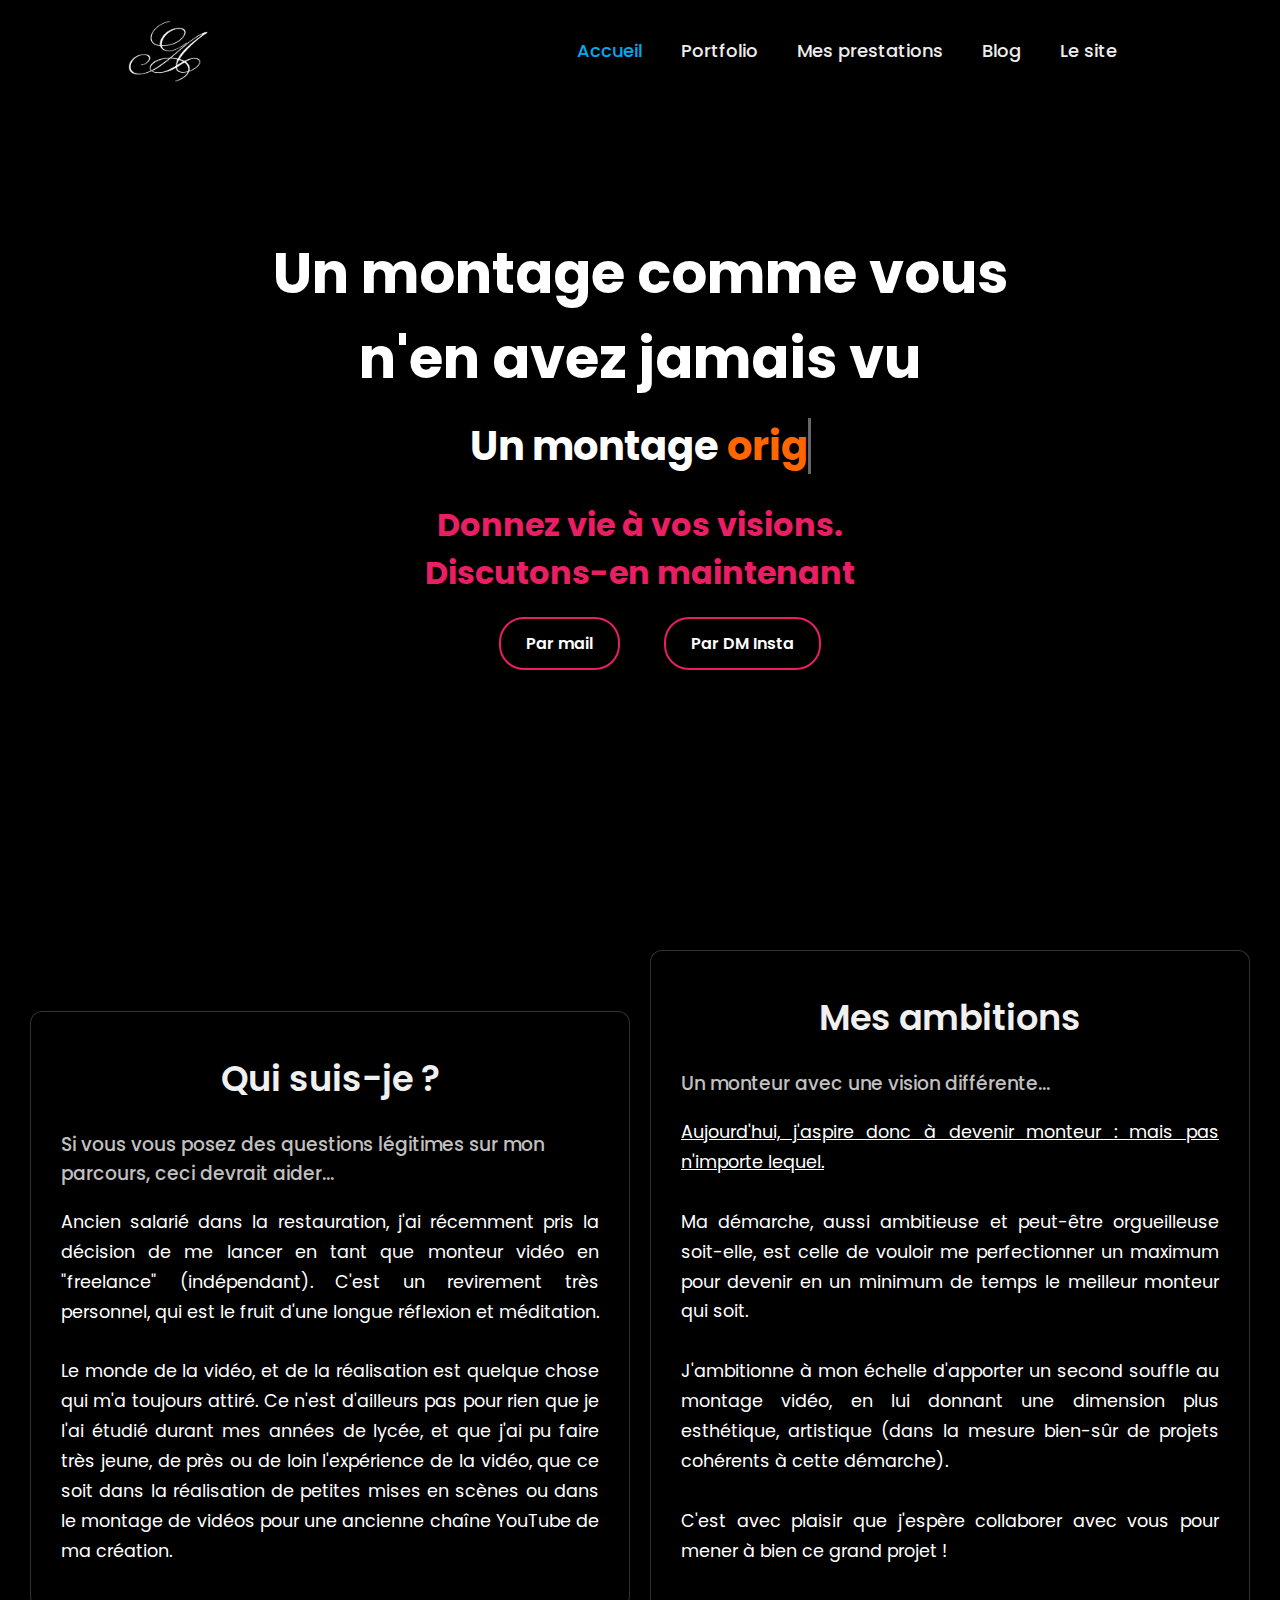
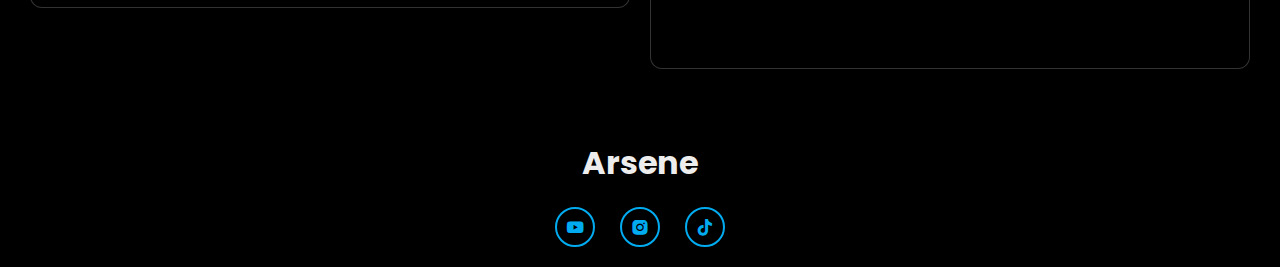
<file: index.html>
<!DOCTYPE html>
<html lang="fr">

<head>
    <meta charset="UTF-8">
    <meta http-equiv="X-UA-Compatible" content="IE=edge">
    <meta name="viewport" content="width=device-width, initial-scale=1.0, user scalable=0">
    <title>Hugo Maitre</title>
    <link rel="stylesheet" href="assets/css/accueil.css">
    <link rel="stylesheet" href="https://cdnjs.cloudflare.com/ajax/libs/font-awesome/5.15.3/css/all.min.css">
    <link href='https://unpkg.com/boxicons@2.1.4/css/boxicons.min.css' rel='stylesheet'>
    <link href="https://fonts.googleapis.com/css2?family=Poppins:wght@400;600&family=Roboto:wght@400;500&display=swap" rel="stylesheet">
    <link href="https://db.onlinewebfonts.com/c/21400dc679986534519c638136d62dbf?family=Rage+Italic+V2" rel="stylesheet">
    <script src="assets/js/accueil.js" defer></script>
</head>

<body>     
    <header class="header">
        <img src="assets/img/logo_hugo" alt="La Machieta Logo" class="navbar-logo">
        <!--
            <div class="home-sci">
                    <a href="https://www.youtube.com/@La_machieta/featured"><i class='bx bxl-youtube'></i></a>
                    <a href="https://www.instagram.com/lamachieta/"><i class='bx bxl-instagram-alt'></i></a>
                    <a href="https://www.tiktok.com/@lamachieta"><i class='bx bxl-tiktok'></i></a>
            </div>
        -->
        
        <!--Barre de navigation-->
        <nav class="navbar">
            <!-- Hamburger Menu Button -->
            <button class="hamburger-menu" onclick="toggleMenu()">
                <span class="hamburger-line"></span>
                <span class="hamburger-line"></span>
                <span class="hamburger-line"></span>
            </button>
            
            <a href="#" class="active">Accueil</a>
            <a href="portfolio.html">Portfolio</a>
            <a href="prestation.html">Mes prestations</a>
            <a href="blog.html">Blog</a>
            <a href="about.html">Le site</a>
            <span class="close-menu" onclick="toggleMenu()">✖</span>
            
        </nav>
    </header>

<!--Contenu principal-->
    <!--Première partie de la page-->
    <section class="home">
        <div class="overlay"></div> <!-- Overlay pour le gradient -->
        <div class="home-content">
            <h1>Un montage comme vous n'en avez jamais vu</h1>
            <h2>Un montage <span
                    class="txt-rotate"
                    data-period="2000"
                    data-rotate='[ "original", "sophistiqué", "artistique", "recherché", "hors du commun" ]'></span>
            </h2>
            <h3>Donnez vie à vos visions. <br>Discutons-en maintenant</h3>

                <div class="pulse-button btn-box">
                    <a href="mailto:contact.hugomaitre@gmail.com?subject=Intéressé par vos services de montage">Par mail</a>
                    <a href="https://ig.me/m/lamachieta">Par DM Insta</a>
                </div>
        </div>
    </section>

    <!--Deuxième partie de la page -->
    <section class="présentations">
        <!-- Carte 1: Présentation générale -->
        <div class="présentations-content card">
            <h1>Qui suis-je ?</h1>
            <h3>Si vous vous posez des questions légitimes sur mon parcours, ceci devrait aider...</h3>
            <p>
                Ancien salarié dans la restauration, j'ai récemment pris la décision de me lancer en tant que monteur vidéo en "freelance" (indépendant). C'est un revirement très personnel, qui est le fruit d'une longue réflexion et méditation.
                <br><br>
                Le monde de la vidéo, et de la réalisation est quelque chose qui m'a toujours attiré. Ce n'est d'ailleurs pas pour rien que je l'ai étudié durant mes années de lycée, et que j'ai pu faire très jeune, de près ou de loin l'expérience de la vidéo, que ce soit dans la réalisation de petites mises en scènes ou dans le montage de vidéos pour une ancienne chaîne YouTube de ma création.
            </p>
        </div>
        
        <!-- Carte 2: Vos ambitions actuelles -->
        <div class="présentations-content card" id="ambitions-card">
            <h1>Mes ambitions</h1>
            <h3>Un monteur avec une vision différente...</h3>
            <p>
                <U>Aujourd'hui, j'aspire donc à devenir monteur : mais pas n'importe lequel.</U>
                <br><br>
                Ma démarche, aussi ambitieuse et peut-être orgueilleuse soit-elle, est celle de vouloir me perfectionner un maximum pour devenir en un minimum de temps le meilleur monteur qui soit.
                <br><br>
                J'ambitionne à mon échelle d'apporter un second souffle au montage vidéo, en lui donnant une dimension plus esthétique, artistique (dans la mesure bien-sûr de projets cohérents à cette démarche).
                <br><br>
                C'est avec plaisir que j'espère collaborer avec vous pour mener à bien ce grand projet !
            </p>
            <div class="signature-container">
                <svg width="558.72" height="107.76" viewBox="0.00 0.00 2328.00 449.00" xmlns="http://www.w3.org/2000/svg" xmlns:xlink="http://www.w3.org/1999/xlink">
                    <g stroke-linecap="round" transform="translate(-341.00, -844.00)" id="Calque_5">
                    <path d="M369.56,936.45 C368.05,936.87 366.59,938.65 366.44,940.88 C366.39,941.49 366.52,942.52 366.82,943.99 C369.16,944.01 370.42,943.72 371.89,942.63 C375.52,939.93 389.13,928.59 394.13,924.89 C401.38,919.68 412.45,912.40 419.44,908.49 C426.56,904.52 436.80,899.80 445.62,896.27 C449.67,894.70 468.01,888.68 472.08,887.63 C479.07,885.83 494.62,883.08 499.45,883.68 C502.40,884.08 507.68,885.92 509.22,887.72 C510.99,889.87 513.20,896.34 513.69,899.82 C514.07,902.72 513.89,909.36 513.54,911.97 C512.84,917.03 507.81,930.08 504.71,936.15 C500.50,944.15 453.72,1013.23 435.60,1040.40 C427.01,1053.74 409.65,1081.41 400.89,1095.73 C392.11,1110.90 375.58,1140.71 371.45,1149.29 C370.27,1151.82 368.21,1156.20 367.89,1157.17" fill="none" stroke="rgb(0, 0, 0)" stroke-width="30.00" stroke-opacity="1.00" stroke-linejoin="round"/>
                    <path d="M399.67,1036.79 C402.00,1036.67 403.19,1036.56 405.14,1036.25 C416.39,1034.51 496.75,1016.09 530.30,1008.50 C547.57,1004.93 574.40,1000.09 588.04,997.96 C596.13,996.86 611.95,994.87 619.68,993.99 C629.85,993.03 642.65,992.25 650.86,992.49 C654.35,992.62 661.22,992.99 664.79,993.62 C668.52,994.31 673.91,996.66 673.91,996.65" fill="none" stroke="rgb(0, 0, 0)" stroke-width="30.00" stroke-opacity="1.00" stroke-linejoin="round"/>
                    <path d="M667.22,857.86 C668.61,860.27 669.52,861.95 670.14,863.32 C671.56,866.56 672.89,873.09 672.95,876.83 C673.02,883.60 670.53,897.31 668.01,904.53 C665.37,911.94 661.05,922.17 657.47,929.16 C654.70,934.41 648.43,946.05 642.50,954.70 C635.28,964.99 612.95,994.48 602.43,1008.20 C587.71,1027.78 579.09,1041.41 571.23,1055.57 C567.14,1063.07 561.94,1074.38 558.00,1083.98 C555.03,1091.54 549.37,1106.39 546.68,1113.68 C543.35,1123.29 539.53,1137.82 539.21,1144.01 C539.08,1147.45 540.19,1153.66 541.78,1157.21 C543.82,1161.42 547.39,1166.08 549.57,1167.18 C549.77,1167.28 549.97,1167.28 550.17,1167.18" fill="none" stroke="rgb(0, 0, 0)" stroke-width="30.00" stroke-opacity="1.00" stroke-linejoin="round"/>
                    <path d="M441.47,1040.13 C442.54,1040.06 443.31,1040.18 445.25,1040.76 C452.45,1042.83 467.83,1047.37 475.02,1049.65 C489.81,1054.57 507.23,1063.79 512.86,1067.57 C518.16,1071.18 528.92,1082.70 531.40,1086.58 C533.33,1089.62 544.99,1110.96 546.06,1113.76 C546.51,1114.93 546.74,1116.01 546.82,1116.82" fill="none" stroke="rgb(0, 0, 0)" stroke-width="30.00" stroke-opacity="1.00" stroke-linejoin="round"/>
                    <path d="M627.09,1103.68 C631.37,1102.70 634.77,1101.33 638.60,1098.74 C644.65,1094.57 658.88,1084.32 665.63,1079.45 C669.78,1076.49 675.09,1073.38 678.19,1072.37 C680.43,1071.69 684.58,1070.98 685.89,1071.26 C687.29,1071.59 689.34,1074.11 689.88,1075.85 C690.48,1078.01 689.74,1085.85 688.63,1089.62 C686.58,1096.45 680.37,1110.02 677.21,1115.82 C673.43,1122.42 665.33,1136.97 663.83,1142.30 C663.46,1143.68 662.98,1146.58 663.09,1147.65 C663.25,1149.05 664.46,1153.14 665.12,1154.23 C666.13,1155.80 668.94,1157.72 670.85,1158.20 C672.59,1158.59 680.32,1157.80 683.63,1156.41 C689.23,1154.00 699.79,1147.20 706.14,1141.88 C717.25,1132.13 740.91,1111.59 753.45,1100.79 C768.60,1088.24 781.52,1078.33 784.62,1075.98 C780.58,1083.32 774.34,1099.26 773.21,1102.94 C772.04,1106.83 770.48,1114.68 770.30,1118.75 C770.19,1121.42 770.55,1130.69 771.24,1133.64 C771.69,1135.50 774.51,1142.02 776.27,1145.59 C777.84,1148.76 782.33,1154.99 783.92,1156.42 C785.54,1157.83 789.04,1159.89 790.60,1160.17 C793.32,1160.61 799.92,1158.65 802.32,1157.35 C806.33,1155.14 817.06,1147.43 825.12,1140.88 C834.31,1133.16 843.38,1126.00 849.53,1122.11 C859.38,1115.90 861.59,1115.37 863.84,1115.38 C864.40,1115.39 865.14,1115.39 866.07,1115.38" fill="none" stroke="rgb(0, 0, 0)" stroke-width="30.00" stroke-opacity="1.00" stroke-linejoin="round"/>
                    <path d="M976.59,1051.84 C976.18,1051.92 975.76,1052.01 975.35,1052.10 C968.74,1053.42 953.15,1056.62 946.86,1058.56 C942.23,1060.00 930.60,1065.08 922.38,1069.18 C915.63,1072.68 904.69,1079.67 899.34,1083.67 C893.94,1087.73 883.01,1098.06 878.52,1103.37 C876.36,1105.93 872.29,1111.32 870.63,1114.09 C869.06,1116.75 866.46,1122.63 865.93,1125.66 C865.74,1126.85 865.52,1130.66 865.69,1131.74 C866.05,1133.77 867.67,1137.21 868.95,1138.68 C870.59,1140.49 876.37,1143.02 879.61,1143.21 C882.83,1143.35 889.52,1142.66 892.97,1141.87 C900.44,1140.11 912.53,1135.37 920.03,1131.52 C927.10,1127.80 938.97,1120.39 943.68,1116.82 C949.43,1112.45 959.74,1102.61 964.61,1096.57 C969.54,1090.33 974.28,1082.75 979.13,1072.95 C982.53,1065.92 986.44,1057.85 986.94,1056.81 C987.02,1064.40 985.75,1077.53 985.04,1084.78 C984.12,1093.00 981.90,1109.58 980.66,1115.20 C980.04,1117.99 975.66,1134.24 973.73,1141.00 C971.11,1149.43 966.53,1161.27 962.75,1169.52 C960.09,1175.20 950.56,1192.13 947.66,1196.88 C943.42,1203.68 935.52,1215.60 929.96,1222.86 C923.86,1230.60 914.08,1242.13 911.24,1245.07 C906.45,1249.98 894.40,1258.89 888.42,1262.33 C881.91,1266.05 869.80,1271.00 863.88,1272.75 C860.05,1273.86 852.48,1275.50 849.78,1275.58 C846.21,1275.65 837.96,1273.98 836.08,1272.69 C835.08,1271.98 831.36,1266.26 830.99,1265.11 C830.27,1262.73 829.76,1254.41 829.83,1251.99 C829.98,1248.28 831.69,1240.90 833.17,1237.05 C834.54,1233.56 837.77,1227.61 839.54,1224.94 C843.51,1219.00 854.21,1208.67 861.07,1203.86 C867.37,1199.47 880.42,1192.32 886.74,1189.71 C894.24,1186.70 900.27,1185.11 910.44,1184.40 C918.46,1183.97 933.26,1183.24 941.37,1183.05 C947.97,1183.00 963.71,1184.81 968.80,1187.18 C971.80,1188.62 976.79,1192.48 978.64,1194.95 C980.33,1197.24 983.28,1203.11 984.18,1205.93 C985.73,1210.88 987.34,1221.68 987.83,1225.11 C988.08,1226.96 988.20,1227.60 988.29,1227.83" fill="none" stroke="rgb(0, 0, 0)" stroke-width="30.00" stroke-opacity="1.00" stroke-linejoin="round"/>
                    <path d="M1048.49,1103.68 C1057.07,1099.06 1086.53,1081.38 1100.15,1073.21 C1115.22,1064.74 1132.42,1055.08 1134.55,1053.91 C1129.47,1057.41 1116.98,1066.07 1109.56,1071.23 C1100.24,1077.87 1091.53,1084.57 1086.02,1089.88 C1081.44,1094.37 1071.72,1105.34 1068.29,1111.10 C1066.52,1114.10 1062.17,1123.07 1061.70,1124.22 C1060.38,1127.51 1059.44,1132.48 1059.20,1135.23 C1058.88,1139.29 1059.33,1144.71 1060.65,1148.61 C1061.39,1150.72 1064.35,1155.77 1066.30,1157.82 C1068.47,1160.06 1072.94,1163.36 1076.02,1165.00 C1078.88,1166.49 1085.90,1168.80 1089.19,1169.45 C1092.49,1170.09 1100.49,1170.73 1104.38,1170.56 C1108.61,1170.35 1115.57,1169.33 1119.81,1168.30 C1127.19,1166.48 1140.53,1160.25 1146.14,1156.10 C1151.56,1152.03 1160.58,1141.84 1163.58,1136.61 C1164.62,1134.77 1167.57,1128.18 1168.45,1125.75 C1169.84,1121.77 1171.56,1103.06 1170.80,1096.64 C1170.01,1090.35 1165.17,1075.92 1162.06,1071.18 C1161.10,1069.75 1159.19,1067.55 1157.88,1066.36 C1156.63,1065.27 1154.02,1063.83 1152.03,1063.18 C1148.56,1062.10 1140.68,1062.67 1137.17,1064.06 C1134.42,1065.19 1131.00,1067.39 1130.50,1067.92 C1130.23,1068.20 1129.67,1068.90 1128.80,1070.02" fill="none" stroke="rgb(0, 0, 0)" stroke-width="30.00" stroke-opacity="1.00" stroke-linejoin="round"/>
                    <path d="M1356.19,1015.05 C1355.92,1016.09 1355.69,1017.49 1355.66,1018.67 C1355.62,1021.30 1357.02,1023.90 1357.70,1024.97 C1360.01,1024.85 1361.20,1024.29 1362.39,1022.39 C1365.85,1016.93 1373.94,1007.74 1379.52,1003.05 C1384.63,998.78 1397.39,990.98 1404.14,987.60 C1409.49,984.93 1425.97,978.10 1432.42,976.01 C1440.61,973.37 1455.28,969.92 1461.96,969.17 C1466.21,968.71 1472.24,968.58 1475.57,968.86 C1478.14,969.10 1486.83,971.32 1488.34,972.69 C1489.45,973.77 1489.89,976.49 1489.49,978.73 C1488.61,983.09 1471.49,1016.62 1463.72,1031.82 C1457.50,1044.87 1444.98,1072.13 1438.67,1086.34 C1425.49,1118.46 1405.74,1166.99 1404.72,1169.90 C1413.48,1157.50 1432.17,1134.66 1441.46,1123.54 C1452.90,1110.28 1475.78,1084.26 1487.21,1071.50 C1498.43,1059.40 1521.50,1034.80 1530.30,1025.96 C1537.74,1018.66 1566.30,996.10 1573.17,991.16 C1579.46,986.78 1591.74,978.41 1598.31,974.25 C1607.37,968.78 1612.40,966.20 1617.97,963.87 C1620.03,963.05 1622.17,963.22 1623.27,964.28 C1623.82,964.85 1624.58,970.51 1623.81,974.53 C1622.99,978.61 1618.48,992.63 1615.53,1000.39 C1612.87,1007.11 1595.93,1041.87 1589.50,1055.38 C1583.00,1069.83 1575.67,1090.64 1573.58,1098.36 C1584.22,1085.46 1603.23,1064.28 1614.32,1052.60 C1626.26,1040.41 1654.77,1012.01 1660.85,1006.91 C1670.24,999.22 1696.91,978.46 1705.79,972.25 C1712.00,968.07 1725.26,959.64 1731.07,956.44 C1738.49,952.37 1751.38,946.40 1756.95,944.67 C1760.29,943.66 1768.44,943.10 1770.11,943.57 C1772.04,944.18 1774.61,946.63 1775.34,948.57 C1776.07,950.68 1775.95,959.31 1774.74,963.44 C1772.68,970.16 1766.20,984.64 1763.50,989.46 C1759.92,995.82 1735.75,1031.76 1726.11,1045.96 C1719.36,1056.09 1714.45,1063.94 1710.69,1070.95 C1708.84,1074.47 1700.79,1092.15 1699.21,1096.90 C1696.73,1104.47 1694.76,1117.10 1695.34,1122.84 C1695.70,1126.13 1697.65,1132.66 1699.32,1136.65 C1701.37,1141.36 1703.71,1145.66 1705.68,1147.83 C1707.48,1149.78 1713.21,1154.40 1715.37,1155.43 C1717.89,1156.60 1724.84,1157.84 1728.03,1157.66 C1731.13,1157.45 1736.94,1156.28 1740.12,1155.25 C1742.86,1154.35 1748.28,1151.69 1750.06,1150.52 C1753.28,1148.37 1758.06,1143.77 1759.22,1141.99 C1760.09,1140.62 1761.00,1138.71 1761.03,1138.35" fill="none" stroke="rgb(0, 0, 0)" stroke-width="30.00" stroke-opacity="1.00" stroke-linejoin="round"/>
                    <path d="M1897.57,1073.58 C1897.57,1073.58 1899.22,1072.54 1899.22,1072.54 C1899.35,1070.96 1898.89,1069.76 1897.30,1068.50 C1894.41,1066.24 1887.17,1062.64 1883.46,1061.73 C1880.68,1061.06 1871.91,1060.39 1869.30,1060.41 C1866.24,1060.47 1861.20,1061.53 1858.48,1062.45 C1850.77,1065.16 1844.66,1068.54 1835.48,1074.91 C1828.28,1080.05 1819.61,1088.10 1812.19,1096.12 C1808.66,1100.03 1798.02,1112.88 1795.13,1117.47 C1793.23,1120.53 1790.18,1126.44 1789.30,1128.83 C1788.07,1132.29 1786.86,1139.26 1787.15,1142.55 C1787.46,1145.61 1790.25,1154.37 1791.10,1156.21 C1792.82,1159.86 1798.08,1165.78 1800.25,1167.42 C1802.95,1169.41 1808.97,1171.64 1812.21,1172.17 C1814.91,1172.58 1821.05,1172.40 1823.64,1171.98 C1825.69,1171.64 1833.05,1169.68 1835.70,1168.74 C1839.92,1167.21 1857.86,1156.73 1863.15,1152.88 C1868.46,1149.00 1879.65,1138.68 1884.06,1133.93 C1887.17,1130.56 1897.48,1118.17 1901.74,1112.66 C1905.78,1107.26 1914.74,1093.44 1919.06,1086.58 C1925.85,1075.47 1928.56,1070.58 1931.46,1064.02 C1930.94,1066.13 1926.60,1079.38 1924.42,1086.11 C1921.53,1095.14 1917.74,1111.27 1916.48,1119.96 C1915.97,1123.73 1914.89,1132.52 1914.84,1133.33 C1914.60,1137.61 1915.60,1143.95 1916.62,1146.93 C1917.41,1149.10 1918.89,1151.28 1920.30,1152.21 C1922.75,1153.73 1928.83,1153.97 1931.39,1153.57 C1934.41,1153.06 1941.71,1150.65 1944.80,1149.04 C1951.03,1145.74 1960.02,1139.26 1965.67,1133.52 C1967.63,1131.53 1980.17,1118.05 1985.82,1111.97 C1997.46,1100.01 2019.94,1079.84 2031.60,1069.94 C2036.81,1065.72 2049.13,1055.65 2050.02,1053.79 C2046.10,1059.35 2043.31,1067.24 2040.59,1077.22 C2038.56,1085.16 2034.71,1100.91 2032.92,1109.42 C2031.38,1117.64 2028.65,1134.50 2028.82,1138.67 C2028.96,1141.47 2030.08,1148.62 2030.55,1149.96 C2031.10,1151.47 2032.93,1154.75 2033.83,1155.69 C2035.77,1157.63 2041.34,1158.64 2044.49,1158.06 C2048.92,1157.18 2061.12,1150.39 2068.27,1145.60 C2080.31,1137.24 2106.39,1116.60 2114.97,1109.26 C2131.49,1094.69 2149.23,1077.40 2159.46,1066.89 C2163.94,1062.04 2173.02,1052.07 2178.76,1044.49 C2188.24,1031.54 2207.18,1004.38 2216.62,990.69 C2231.62,968.72 2241.82,955.10 2251.26,942.98 C2252.03,941.99 2254.77,938.48 2255.19,937.85 C2255.45,937.44 2255.67,936.98 2255.84,936.45" fill="none" stroke="rgb(0, 0, 0)" stroke-width="30.00" stroke-opacity="1.00" stroke-linejoin="round"/>
                    <path d="M2076.92,996.65 C2078.46,999.19 2080.90,1002.20 2083.40,1003.95 C2086.20,1005.87 2092.17,1008.44 2095.52,1009.33 C2100.57,1010.61 2115.31,1010.52 2123.02,1009.32 C2133.18,1007.72 2168.47,998.60 2182.75,994.76 C2198.89,990.37 2238.21,980.01 2245.94,978.52 C2258.81,976.23 2292.99,970.50 2302.36,969.71 C2310.78,969.10 2330.51,968.31 2333.35,968.30 C2340.25,968.30 2352.71,969.83 2359.94,971.44 C2363.29,972.20 2369.21,974.21 2371.99,975.39 C2374.84,976.62 2380.63,980.18 2382.47,981.84 C2385.59,984.70 2389.03,990.02 2390.14,993.18 C2391.03,995.88 2390.16,1001.45 2388.90,1003.73 C2388.72,1004.05 2388.37,1004.48 2387.85,1005.02" fill="none" stroke="rgb(0, 0, 0)" stroke-width="30.00" stroke-opacity="1.00" stroke-linejoin="round"/>
                    <path d="M2098.66,954.85 C2098.66,954.85 2096.99,954.85 2096.99,954.85 C2095.92,955.97 2095.15,957.39 2094.73,959.40 C2094.31,961.55 2094.36,964.69 2094.91,966.39 C2095.95,969.37 2099.16,970.65 2100.54,971.00 C2102.08,970.08 2103.24,968.31 2102.88,966.67 C2102.41,964.65 2095.90,957.44 2092.94,956.03 C2091.78,955.49 2088.83,954.82 2087.89,954.76 C2087.65,954.75 2087.31,954.76 2086.88,954.80" fill="none" stroke="rgb(0, 0, 0)" stroke-width="30.00" stroke-opacity="1.00" stroke-linejoin="round"/>
                    <path d="M2215.72,998.33 C2214.02,998.53 2213.00,999.12 2211.56,1001.03 C2207.95,1005.77 2205.35,1009.85 2204.34,1012.65 C2203.12,1016.08 2198.01,1035.61 2196.99,1040.41 C2195.23,1049.05 2193.61,1061.07 2192.66,1071.83 C2191.97,1081.70 2191.54,1094.71 2191.50,1102.08 C2191.56,1110.02 2192.68,1123.43 2194.17,1130.94 C2195.75,1138.81 2200.55,1152.28 2203.83,1157.55 C2205.55,1160.29 2210.25,1165.56 2211.68,1166.82 C2214.89,1169.58 2219.56,1171.30 2223.58,1171.97 C2226.34,1172.39 2229.79,1171.85 2230.12,1171.38 C2230.43,1170.93 2230.82,1169.17 2230.77,1169.22" fill="none" stroke="rgb(0, 0, 0)" stroke-width="30.00" stroke-opacity="1.00" stroke-linejoin="round"/>
                    <path d="M2244.15,1107.86 C2244.31,1108.01 2244.47,1108.15 2244.62,1108.28 C2245.32,1108.82 2247.63,1110.44 2248.33,1110.76 C2249.16,1111.14 2255.52,1112.18 2258.01,1111.88 C2261.84,1111.38 2275.98,1106.20 2280.42,1103.51 C2286.82,1099.58 2344.21,1055.52 2344.95,1054.59 C2344.82,1055.49 2344.94,1056.46 2345.58,1057.13 C2347.03,1058.64 2356.06,1063.61 2357.79,1064.73 C2359.41,1065.81 2361.33,1068.07 2361.51,1069.25 C2361.75,1071.19 2352.91,1086.18 2349.25,1092.38 C2344.30,1101.21 2339.36,1111.54 2337.16,1118.16 C2336.18,1121.11 2334.42,1127.90 2334.01,1131.28 C2333.21,1138.31 2335.24,1149.22 2336.20,1151.21 C2337.06,1152.90 2339.49,1155.90 2340.84,1156.80 C2343.55,1158.53 2349.54,1158.94 2354.16,1158.23 C2360.72,1157.15 2368.47,1153.68 2377.53,1148.66 C2391.32,1140.59 2419.90,1122.94 2431.73,1117.25 C2443.18,1111.91 2448.76,1109.89 2451.67,1109.70 C2453.99,1109.60 2458.05,1111.05 2463.94,1113.61 C2466.01,1114.46 2469.00,1114.93 2470.66,1114.44 C2472.87,1113.75 2516.19,1084.55 2521.71,1079.86 C2525.77,1076.34 2537.83,1065.17 2540.75,1061.44 C2541.56,1060.39 2543.88,1056.92 2544.31,1055.98 C2545.06,1054.24 2545.48,1051.17 2544.93,1050.12 C2543.85,1048.24 2537.53,1046.17 2533.63,1045.59 C2530.08,1045.10 2524.66,1044.98 2520.68,1045.25 C2517.05,1045.52 2510.50,1046.72 2507.09,1047.88 C2503.39,1049.16 2496.55,1052.48 2493.29,1054.65 C2487.86,1058.31 2477.00,1069.38 2472.95,1075.70 C2469.00,1081.92 2463.43,1093.85 2460.11,1103.36 C2458.95,1106.75 2456.96,1114.22 2456.57,1116.90 C2456.13,1120.20 2457.58,1126.62 2459.52,1130.01 C2460.63,1131.88 2465.32,1137.26 2467.52,1139.16 C2469.69,1141.01 2476.79,1145.82 2479.59,1147.33 C2482.61,1148.93 2490.39,1152.05 2493.93,1152.94 C2496.51,1153.58 2503.94,1154.53 2507.38,1154.59 C2513.94,1154.67 2528.94,1151.19 2535.88,1148.24 C2542.67,1145.31 2553.29,1138.84 2561.40,1132.79 C2567.74,1127.93 2580.40,1118.23 2586.72,1113.39 C2595.77,1106.76 2605.65,1100.20 2611.74,1097.41 C2613.75,1096.50 2621.18,1093.61 2624.05,1093.45 C2625.57,1093.38 2632.61,1095.42 2634.84,1097.12 C2637.45,1099.19 2639.60,1102.93 2640.68,1107.07 C2641.93,1112.10 2642.36,1117.82 2641.74,1121.04 C2641.20,1123.60 2639.65,1126.06 2638.99,1126.85" fill="none" stroke="rgb(0, 0, 0)" stroke-width="30.00" stroke-opacity="1.00" stroke-linejoin="round"/>
                    </g>
                </svg>
            </div>
        </div>
    </section>
    

<!--Pied de page-->
    <footer>
        <button onclick="topFunction()" id="myBtn" title="Retour en haut"><i class="fas fa-arrow-up"></i></button>
        <div class="containerFooter">
            <h1 class="footerSection">Arsene</h1>
            <div class="home-sci">
                <a href="https://www.youtube.com/@La_machieta/featured"><i class='bx bxl-youtube'></i></a>
                <a href="https://www.instagram.com/lamachieta/"><i class='bx bxl-instagram-alt'></i></a>
                <a href="https://www.tiktok.com/@lamachieta"><i class='bx bxl-tiktok'></i></a>
            </div>
        </div>
    </footer>

</body>
</html>
</file>
<file: assets/css/accueil.css>
/* 
==============================
BASE STYLES
==============================
*/

@import url('https://fonts.googleapis.com/css2?family=Poppins:wght@300;400;500;600;700;800;900&display=swap');

* {
    margin: 0;
    padding: 0;
    box-sizing: border-box;
    font-family: 'Poppins', sans-serif;
}

*::selection {
    background: #00abf0;
    color: #081b29;
}

body {
    height: 110%;
    width: 100%;
    color: #ededed;
    background-color: black;
    display: flex;
}


/* 
==============================
HEADER STYLES
==============================
*/
/*Boutons YouTube, Insta et Tiktok*/
.home-sci {
  position: relative;
  top: 0px;
  bottom: 40px;
  width: 170px;
  display: flex;
  flex-direction:row;
  justify-content: space-between;
  margin-top : 20px;
}

.home-sci a {
  position: relative;
  display: inline-flex;
  justify-content: center;
  align-items: center;
  width: 40px;
  height: 40px;
  background: transparent;
  border: 2px solid #00abf0;
  border-radius: 50%;
  font-size: 20px;
  color: #00abf0;
  text-decoration: none;
  z-index: 1;
  overflow: hidden;
  transition: .5s;
}

/* 
==============================
YOUTUBE BUTTON STYLES
==============================
*/
/*Bouton YouTube*/
a[href="https://www.youtube.com/@La_machieta/featured"]:hover {
  color: #FF0000;
  background: white;
}

a[href="https://www.youtube.com/@La_machieta/featured"]::before {
  position: absolute;
  top: 0;
  left: 0;
  width: 0;
  height: 100%;
  background: #ffffff;
  z-index: -1;
  transition: .5s;
}

a[href="https://www.youtube.com/@La_machieta/featured"]::before {
  width: 100%;
}

/* 
==============================
INSTAGRAM BUTTON STYLES
==============================
*/


/* 
==============================
TIKTOK BUTTON STYLES
==============================
*/


/* 
==============================
OTHER STYLES
==============================
*/
@import url('https://fonts.googleapis.com/css2?family=Poppins:wght@300;400;500;600;700;800;900&display=swap');

* {
    margin: 0;
    padding: 0;
    box-sizing: border-box;
    font-family: 'Poppins', sans-serif;
}

*::selection {
    background: #00abf0;
    color: #081b29;
}

body {
    flex-direction: column;
    height: 110%;
    width: 100%;
    color: #ededed;
    background-color: black;
    display: flex;

}

.header {
    position: fixed;
    top: 0;
    left: 0;
    width: 100%;
    padding: 20px 10%;
    background: black;
    display: flex;
    flex-direction: row;
    justify-content: space-between;
    align-items: center;
    z-index: 3;
}

@media all and (max-width:1192px) {
  .header {
    flex-direction: row;
    height: auto;
    position: sticky;
    margin: 0 auto;
  }
  .logo {
    margin-bottom: 20px;
  }

  .home-sci {
    margin-bottom: 20px;
  }

  body {
    flex-direction: column;
    flex-direction: column;
  }
}

@media all and (max-width:716px) {
  .navbar {
    flex-direction: column;
  }
}

.logo {
    position: relative;
    margin-right: 20px;
    font-size: 20px;
    color: #ededed;
    text-decoration: none;
    font-weight: 600;
}





/*Bouton Insta*/
a[href="https://www.instagram.com/lamachieta/"]:hover {
color: #FD01D0;
background: white;
}

a[href="https://www.instagram.com/lamachieta/"]::before {
position: absolute;
top: 0;
left: 0;
width: 0;
height: 100%;
background: #ffffff;
z-index: -1;
transition: .5s;
}

a[href="https://www.instagram.com/lamachieta/"]::before {
width: 100%;
}

/*Bouton TikTok*/
a[href="https://www.tiktok.com/@lamachieta"]:hover {
color: #d6d6d6;
}

a[href="https://www.tiktok.com/@lamachieta"]::before {
position: absolute;
top: 0;
left: 0;
width: 0;
height: 100%;
z-index: -1;
transition: .5s;
}

a[href="https://www.tiktok.com/@lamachieta"]::before {
width: 100%;
}

/*Barre de navigation*/
.navbar a {
    font-size: 18px;
    color: #ededed;
    text-decoration: none;
    font-weight: 500;
    margin-right: 35px;
    transition: .3s;
}

.navbar a:hover,
.navbar a.active {
    color: #00abf0;
}

.home-content {
    z-index: 2;
}

/*Animation du gros titre h1*/
@keyframes lights {
    0% {
      color: hsl(230, 40%, 80%);
      text-shadow:
        0 0 1em hsla(320, 100%, 50%, 0.2),
        0 0 0.125em hsla(320, 100%, 60%, 0.3),
        -1em -0.125em 0.5em hsla(40, 100%, 60%, 0),
        1em 0.125em 0.5em hsla(200, 100%, 60%, 0);
    }
    
    30% { 
      color: hsl(230, 80%, 90%);
      text-shadow:
        0 0 1em hsla(320, 100%, 50%, 0.5),
        0 0 0.125em hsla(320, 100%, 60%, 0.5),
        -0.5em -0.125em 0.25em hsla(40, 100%, 60%, 0.2),
        0.5em 0.125em 0.25em hsla(200, 100%, 60%, 0.4);
    }
    
    40% { 
      color: hsl(230, 100%, 95%);
      text-shadow:
        0 0 1em hsla(320, 100%, 50%, 0.5),
        0 0 0.125em hsla(320, 100%, 90%, 0.5),
        -0.25em -0.125em 0.125em hsla(40, 100%, 60%, 0.2),
        0.25em 0.125em 0.125em hsla(200, 100%, 60%, 0.4);
    }
    
    70% {
      color: hsl(230, 80%, 90%);
      text-shadow:
        0 0 1em hsla(320, 100%, 50%, 0.5),
        0 0 0.125em hsla(320, 100%, 60%, 0.5),
        0.5em -0.125em 0.25em hsla(40, 100%, 60%, 0.2),
        -0.5em 0.125em 0.25em hsla(200, 100%, 60%, 0.4);
    }
    
    100% {
      color: hsl(230, 40%, 80%);
      text-shadow:
        0 0 1em hsla(320, 100%, 50%, 0.2),
        0 0 0.125em hsla(320, 100%, 60%, 0.3),
        1em -0.125em 0.5em hsla(40, 100%, 60%, 0),
        -1em 0.125em 0.5em hsla(200, 100%, 60%, 0);
    }
    
  }

/*Animation "glitch"*/
footer h5 {
  bottom: 0;
  left: 0;
  padding: 10px 10%;
  background-color: black;
  font-family: "Rage Italic V2";
  font-size: 30px;
  color: #650072;
  display: flex;
  flex-direction: row;
  justify-content: center;
  text-align: center;
  z-index: 3;
}

.signature p {
  font-family: "Rage Italic V2";
  font-size: 50px;
  color: #FD01D0;
}


/* MODIF FAIT PAR THEO G. */

/* COULEUR DU MOT CHANGEANT */
.wrap{
  color: #FF6600;
}

/* BOUTON RETOUR HAUT DE PAGE */
#myBtn {
  display: none;
  position: fixed;
  bottom: 20px;
  right: 30px;
  z-index: 99;
  border: none;
  outline: none;
  background-color: #00abf0;
  color: white;
  cursor: pointer;
  padding: 5px 15px;
  font-size: 18px;
  border-radius: 70px; 
  box-shadow: 0 2px 5px rgba(0, 0, 0, 0.2); 
  transition: background-color 0.3s, transform 0.3s; 
  display: none;
  opacity: 0;
  transition: opacity 0.5s;
}

#myBtn:hover {
  background-color: #0095d5; 
  transform: translateY(-3px); 
}

#myBtn:active {
  transform: translateY(0); 
  box-shadow: 0 1px 3px rgba(0, 0, 0, 0.2); 
}

/* ECRAN DE CHARGEMENT */
/* EN COURS DE DEV :) */


/* 2eme PARTIE DU SITE */
.présentations {
  display: flex;
  justify-content: center;
  align-items: center;
  padding: 40px 20px;
  background-color: black;
  flex-wrap: wrap; 
}

.card {
  font-family: 'Roboto', sans-serif;
  border: 1px solid rgba(255, 255, 255, 0.2); 
  border-radius: 12px;
  padding: 40px 30px;
  box-shadow: 0 10px 20px rgba(0,0,0,0.3), 0 6px 6px rgba(0,0,0,0.2);
  max-width: calc(50% - 20px); 
  width: 100%;
  background-color: black; 
  margin: 10px; 
  transition: box-shadow 0.3s ease, transform 0.3s ease;
  color: white; 
}

.card:hover {
  box-shadow: 0 14px 28px rgba(0,0,0,0.4), 0 10px 10px rgba(0,0,0,0.3);
  transform: translateY(-5px);
}

.card h1, .card h3 {
  font-family: 'Poppins', sans-serif;
}


.card h1 {
  margin-bottom: 25px;
  font-size: 2.2em;
  color: #f0f0f0;
  font-weight: 600;
  text-align:center;
  animation: lights 5s 750ms linear infinite;
  animation-delay: 0s;
}

.card h3 {
  margin-bottom: 20px;
  color: #c0c0c0;
  font-weight: 500;
}

.card p {
  line-height: 1.7;
  font-size: 1.1em;
  text-align: justify;
}

.signature {
  text-align: right;
  font-style: italic;
  margin-top: 30px;
  color: #888;
}


.home {
  background: url('https://loicpierrot.com/wp-content/uploads/2022/01/MONTAGE-VIDEO-LOIC-2-scaled.jpg') no-repeat center center fixed;
  -webkit-background-size: cover;
  -moz-background-size: cover;
  -o-background-size: cover;
  background-size: cover;
  height: 100vh;
  display: flex;
  justify-content: center;
  align-items: center;
  position: relative; 
  color: #fff;
}

.overlay {
  position: absolute;
  top: 0;
  left: 0;
  width: 100%;
  height: 100%;
  background: rgba(0, 0, 0, 0.6); 
  z-index: 1;
}

.home-content {
  position: relative; 
  z-index: 2;
  max-width: 800px;
  text-align: center;
}

.home h1 {
  font-size: 3.5em;
  margin-bottom: 15px;
  font-weight: 700;
}

.home h2 {
  font-size: 2.5em;
  margin-bottom: 25px;
}

.home h3 {
  font-size: 2em;
  margin-bottom: 20px;
  color: #e91e63;
}

.home p {
  font-size: 1.4em;
  margin-bottom: 30px;
}

.cta-section {
  display: flex;
  justify-content: center;
  gap: 20px; 
}

.pulse-button.btn-box a {
  display: inline-block;
  padding: 12px 25px;
  border: 2px solid #e91e63; 
  background-color: transparent; 
  color:white; 
  border-radius: 25px;
  text-decoration: none;
  font-weight: 600;
  transition: background-color 0.3s, color 0.3s, box-shadow 0.3s;
  box-shadow: 0 4px 6px rgba(0, 0, 0, 0.1);
  margin-left:5%;
}

.pulse-button.btn-box a:hover {
  background-color: #e91e63; 
  color: #fff; 
  box-shadow: 0 6px 8px rgba(0, 0, 0, 0.15); 
}

div.signature-container {
  margin-top: 30px;
  justify-content: center;
  align-items: center;
  display:flex
}

.signature-container path {
  stroke-dasharray: 20000;
  stroke-dashoffset: 20000;
}

.signature-container path[style] {
  stroke-width: 20px !important;
  stroke: rgb(255, 255, 255) !important;
}

.signature-container svg{
  width: 30% ;
  height: 30% ;
}

svg#svg8{
  height:auto;
}


.containerFooter{
  display:flex;
  background-color : black;
  flex-direction : column;
  justify-content : center;
  align-items: center;
  text-align:center;
  padding: 20px;
}

.containerFooter p{
  width:25%
}

.navbar-logo {
  max-width: 80px; 
  height: auto; 
  vertical-align: middle; 
}


/* Hamburger menu button styles */
.hamburger-menu {
  display: none; /* Initially hidden */
  background-color: transparent;
  border: none;
  cursor: pointer;
  padding: 10px;
  margin: 5px;
}

.hamburger-line {
  width: 25px;
  height: 3px;
  background-color: #333; /* Color of the hamburger lines */
  margin: 4px 0;
  display: block;
}

/* Responsive styles */
@media (max-width: 1192px) {
  /* Display hamburger menu button */
  .hamburger-menu {
      display: block;
  }
  
  /* Hide navbar items */
  .navbar-items {
      display: none;
  }
  
  /* Show navbar items when menu is active */
  .navbar-active .navbar-items {
      display: block;
  }
}

/* Stylized Hamburger menu button styles */
.hamburger-menu {
  background-color: transparent;
  border: none;
  cursor: pointer;
  padding: 10px 15px;
  margin: 5px;
  display: flex;
  flex-direction: column;
  align-items: center;
  justify-content: space-between;
}

.hamburger-line {
  width: 30px;
  height: 3px;
  background-color: #333; /* Color of the hamburger lines */
  transition: background-color 0.3s;
}

.hamburger-menu:hover .hamburger-line {
  background-color: #555; /* Darker color on hover */
}

@media (max-width: 1192px) {
  /* Hide entire navbar */
  .navbar a {
      display: none;
  }
  
  /* Display only the hamburger menu button */
  .hamburger-menu {
      display: flex;
  }
}

/* Hide hamburger button for screens larger than 1192px */
@media (min-width: 1193px) {
  .hamburger-menu {
      display: none;
  }
}

/* Flex styling for navbar to align logo and hamburger on the same line for screens smaller than 1192px */
@media (max-width: 1192px) {
  .navbar {
      display: flex;
      justify-content: space-between;
      align-items: center;
  }
}

/* Ensure horizontal alignment of logo and hamburger for screens smaller than 1192px */
@media (max-width: 1192px) {
  .navbar {
      flex-wrap: nowrap; /* Prevent wrapping of items */
      padding: 10px; /* Add some padding */
  }

  .navbar-logo, .hamburger-menu {
      margin: 0; /* Remove any margins */
  }
}

/* Further adjustments for horizontal alignment of logo and hamburger for screens smaller than 1192px */
@media (max-width: 1192px) {
  .navbar {
      height: auto; /* Adjust the height */
  }

  .navbar-logo img {
      max-width: 70%; /* Reduce the logo width if needed */
      vertical-align: middle; /* Align the logo vertically in the middle */
  }

  .hamburger-menu {
      align-self: center; /* Center the hamburger button vertically */
  }
}
@media (max-width: 1192px) {
    .navbar:not(.navbar-active) a {
        display: none; /* Hide the links by default */
    }

    .navbar.navbar-active a {
        display: block; /* Show the links when navbar-active class is added */
    }
}
/* Styles for the menu overlay effect when active */
.navbar.navbar-active {
    position: fixed;
    top: 0;
    left: 0;
    width: 100vw; /* Full viewport width */
    height: 100vh; /* Full viewport height */
    background-color: rgba(0, 0, 0, 0.7); /* Semi-transparent black background */
    backdrop-filter: blur(5px); /* Blurred background effect */
    display: flex;
    flex-direction: column;
    align-items: center;
    justify-content: center;
    z-index: 1000; /* Ensure the menu is above other content */
}

.navbar.navbar-active a {
    display: block;
    margin: 10px 0;
    font-size: 1.5rem; /* Increase font size for better visibility */
    color: #fff; /* White color for the links */
    text-decoration: none;
}

.navbar.navbar-active a:hover {
    color: #ddd; /* Slightly darker color on hover */
}


/* Hide the hamburger button when the menu is active */
.navbar.navbar-active .hamburger-menu {
    display: none;
}

/* Styles for the close button */
.close-menu {
    position: absolute;
    bottom: 20px;
    right: 20px;
    font-size: 2rem;
    cursor: pointer;
    color: #fff;
    padding: 10px;
    border: none;
    background: transparent;
}
.close-menu:hover {
    color: #ddd;
}

/* Simplified transition effects for the navbar menu */
.navbar {
    transition: opacity 0.3s ease, transform 0.3s ease;
}

.navbar.navbar-active {
    opacity: 1;
    transform: translateY(0);
}

/* Hide the close button by default and only show it when the menu is active */
.close-menu {
    display: none;
}

.navbar.navbar-active .close-menu {
    display: block;
    position: relative;  /* Change from absolute to relative positioning */
    bottom: unset;  /* Remove the bottom positioning */
    right: unset;  /* Remove the right positioning */
    margin-top: 20px;  /* Add some margin to position it below the menu items */
}

/* Ensure the navbar is visible by default */
.navbar {
    opacity: 1;
    transform: translateY(0);
}

/* Adjusted smooth transition effects for the navbar menu */
.navbar:not(.navbar-active) {
    opacity: 1;
    transform: translateY(0);
}
</file>
